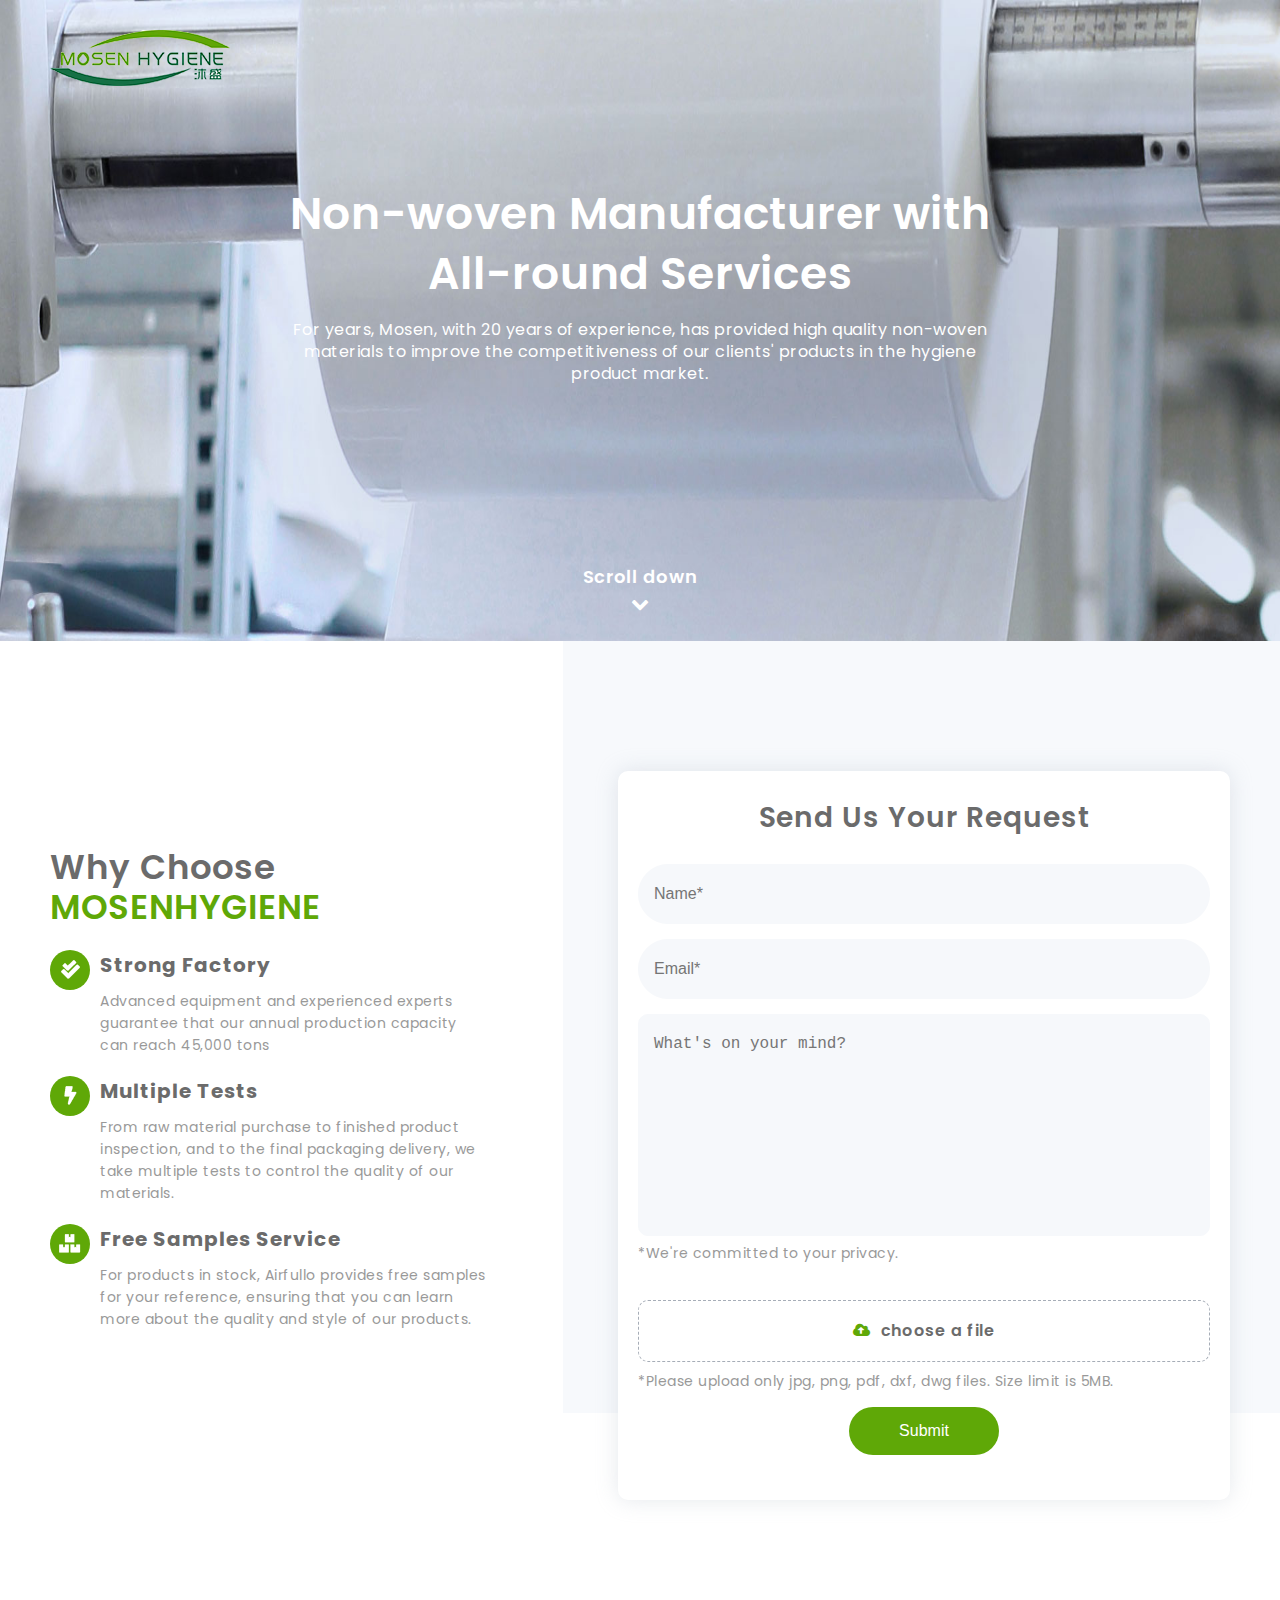
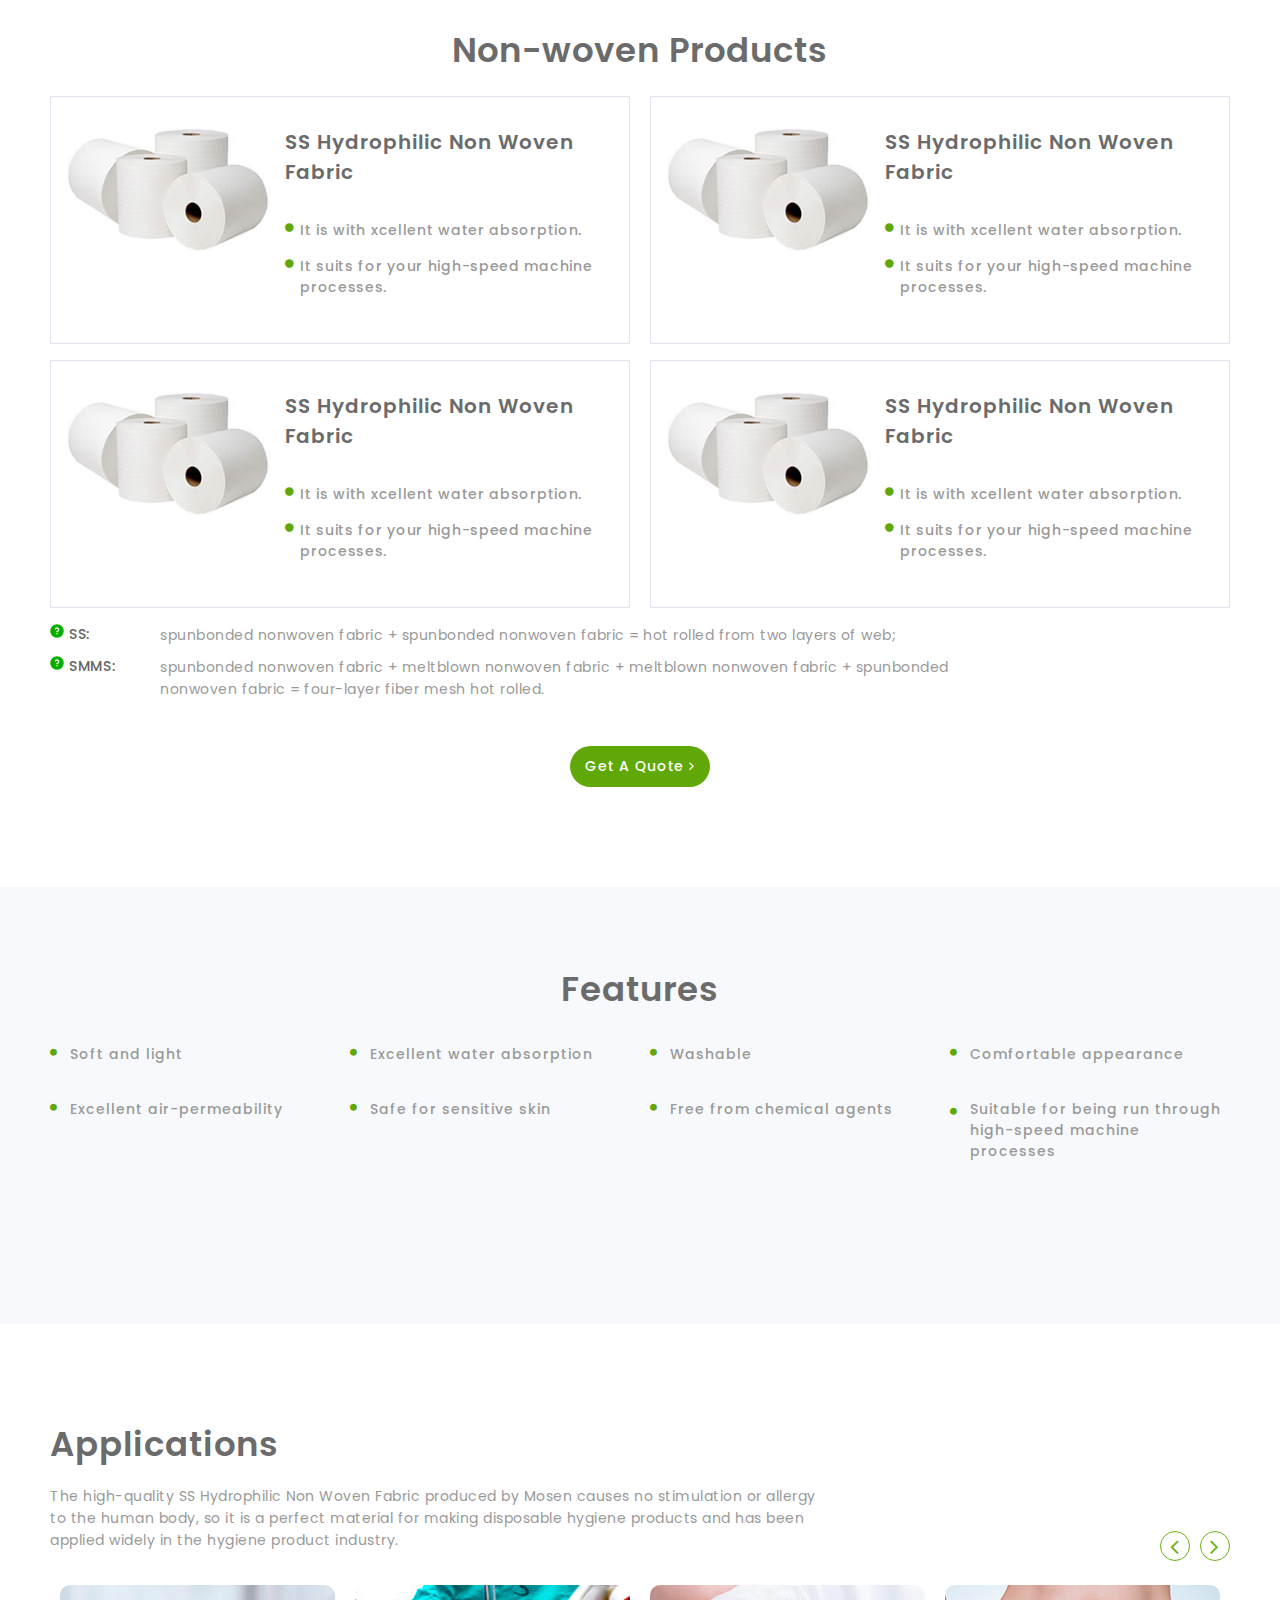
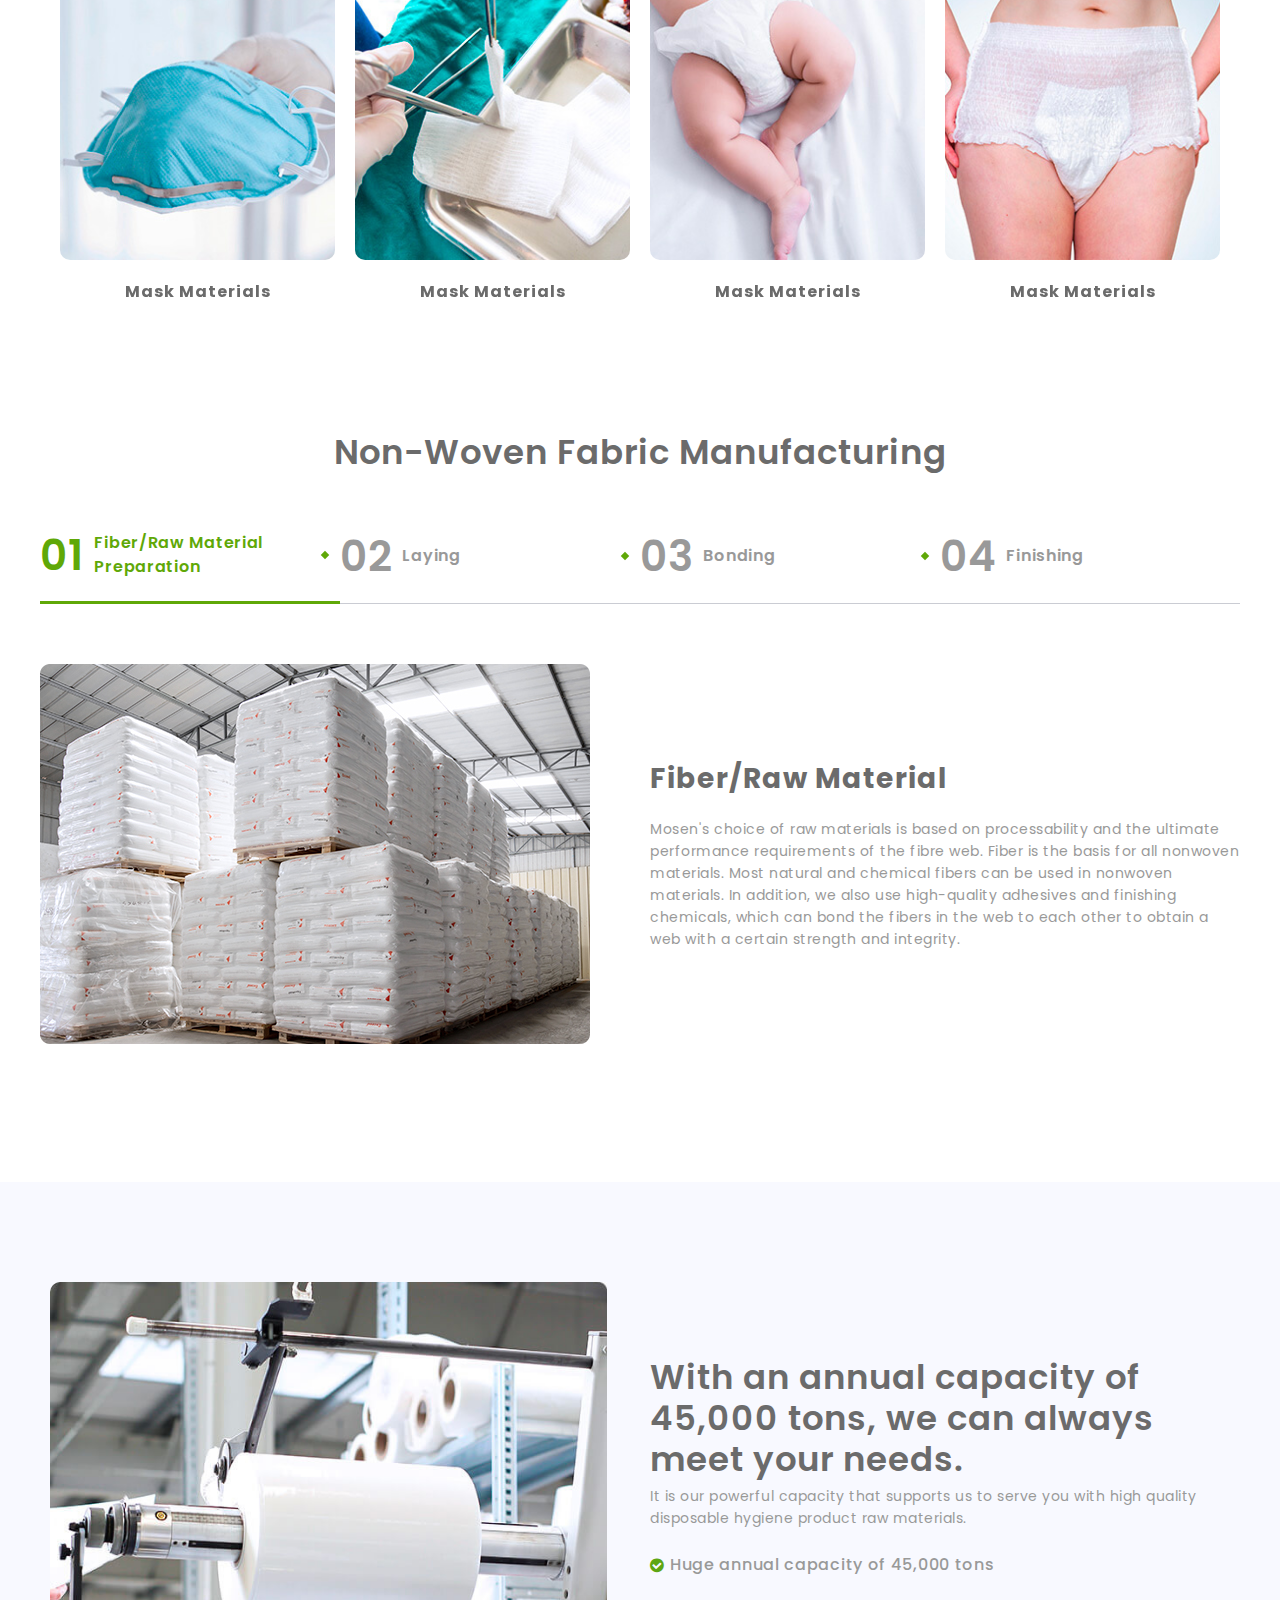
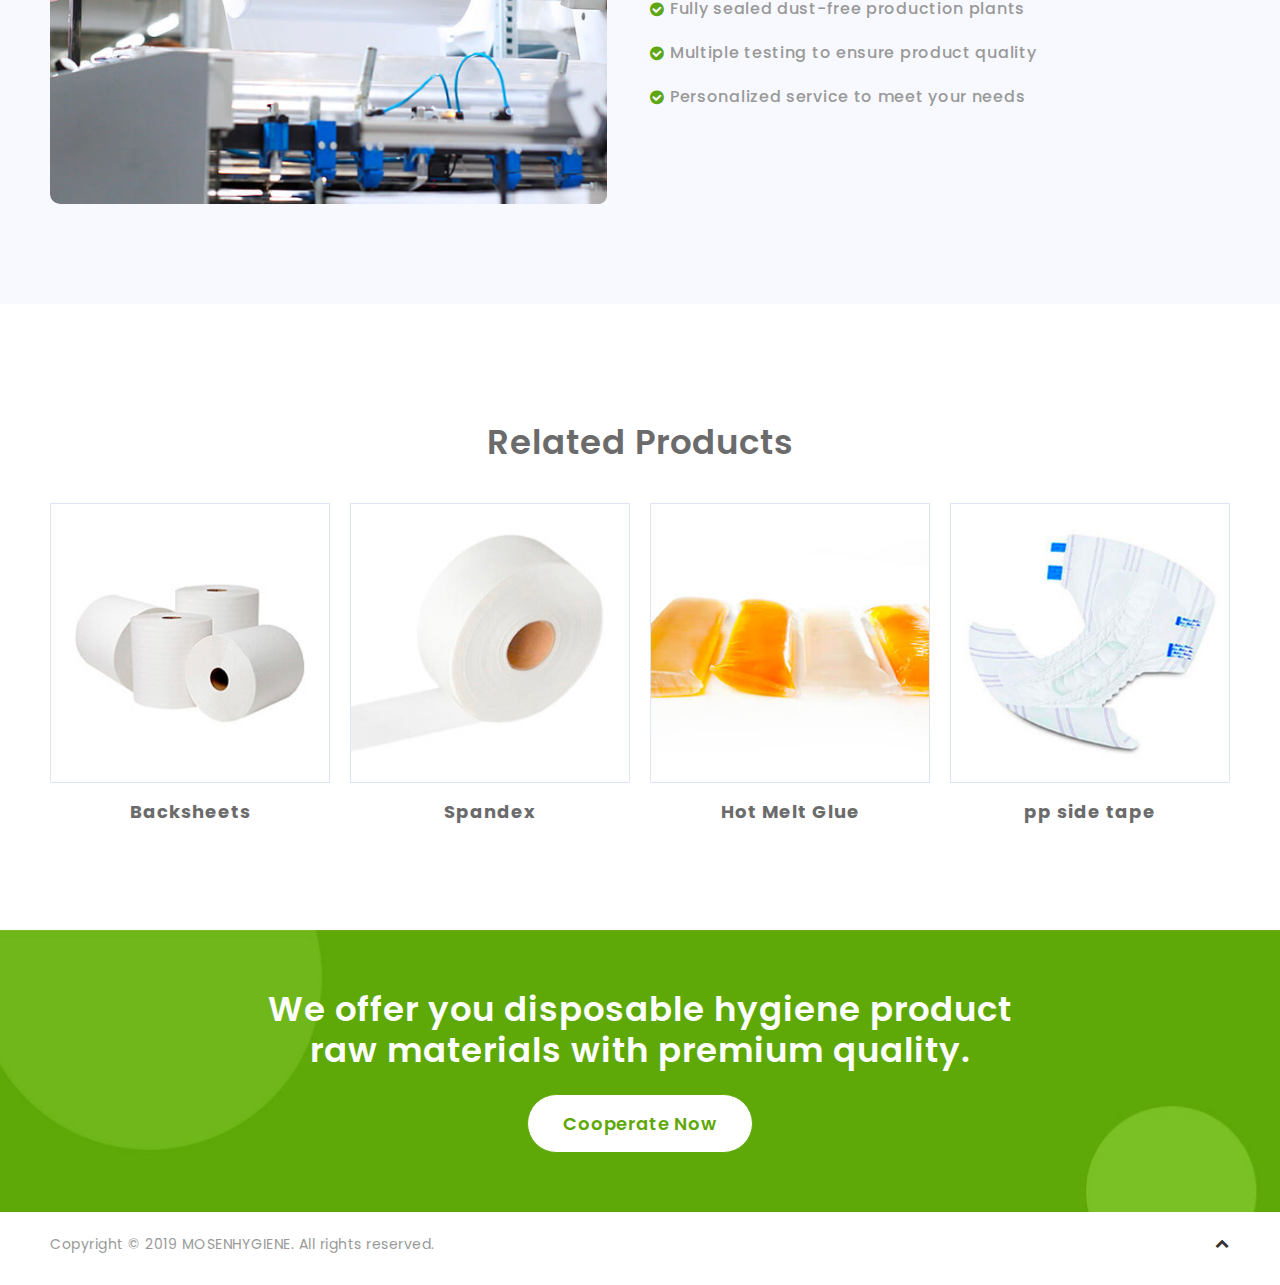
<file: ldp-5/index.html>
<!doctype html>
<html lang="en">
  <head>
    <!-- Required meta tags -->
    <meta charset="utf-8">
    <meta name="viewport" content="width=device-width, initial-scale=1, shrink-to-fit=no">
    <link href="images/favicon.png" type="img" rel="icon">
    <link rel="stylesheet" type="text/css" href="css/reset.css">
    <link rel="stylesheet" type="text/css" href="css/font-awesome.min.css">
    <link rel="stylesheet" type="text/css" href="css/slick.css">
    <link rel="stylesheet" type="text/css" href="css/tabs.css">
    <link rel="stylesheet" type="text/css" href="css/main.css">
    <link rel="stylesheet" type="text/css" href="css/responsive.css">

    <title>Mosen</title>
  </head>
  <body>
    <header class="top-banner" style="background-image: url(images/top-banner-bg.jpg);">
      <div class="container">
        <div class="row">
          <div class="col-12">
            <div class="logo-wrap">
              <a href="index.html">
                <img class="img-fluid" src="images/logo.png" alt="">
              </a>
            </div>
            <div class="banner-content">
              <h1>Non-woven Manufacturer with All-round Services</h1>
              <p>For years, Mosen, with 20 years of experience, has provided high quality non-woven materials to improve the competitiveness of our clients' products in the hygiene product market.</p>
            </div>
          </div>
          <div class="scroll-down-wrap">
            <a class="scroll-down" href="#formtop">Scroll down <br><span><i class="fa fa-chevron-down" aria-hidden="true"></i></span></a>
          </div>
        </div>
      </div>
    </header>
    <section  class="why-chose-sec" id="why-chose-sec">
      <div class="container">
        <div class="row">
          <div class="col-12 col-md-5">
            <div class="comon-title" id="comon-title">
              <h3>Why Choose</h3>
              <h4>MosenHygiene</h4>
            </div>
            <div class="chose-list">
              <div class="left-icon">
                <img class="img-fluid" src="images/check-icon.png" alt="">
              </div>
              <div class="right-cont">
                <h4>Strong Factory</h4>
                <p>Advanced equipment and experienced experts guarantee that our annual production capacity can reach 45,000 tons</p>
              </div>
            </div>
            <div class="chose-list">
              <div class="left-icon">
                <img class="img-fluid" src="images/multiple-test-icon.png" alt="">
              </div>
              <div class="right-cont">
                <h4>Multiple Tests</h4>
                <p>From raw material purchase to finished product inspection, and to the final packaging delivery, we take multiple tests to control the quality of our materials.</p>
              </div>
            </div>
            <div class="chose-list">
              <div class="left-icon">
                <img class="img-fluid" src="images/services-icon.png" alt="">
              </div>
              <div class="right-cont">
                <h4>Free Samples Service</h4>
                <p>For products in stock, Airfullo provides free samples for your reference, ensuring that you can learn more about the quality and style of our products.</p>
              </div>
            </div>
          </div>
          <div class="col-12 col-md-7">
            <div class="request-form-wrap" id="formtop">
              <div class="comon-title mb-3">
                <h3>Send Us Your Request</h3>
              </div>
              <form>
                <div class="input-row">
                  <label>
                    <span class="wpcf7-form-control-wrap your-name">
                      <input type="text" name="your-name" value="" size="40" class="wpcf7-form-control wpcf7-text wpcf7-validates-as-required form-control" aria-required="true" aria-invalid="false" placeholder="Name*">
                    </span> 
                  </label>
                </div>
                <div class="input-row">
                  <label>
                    <span class="wpcf7-form-control-wrap your-name">
                      <input type="email" name="your-name" value="" size="40" class="wpcf7-form-control wpcf7-text wpcf7-validates-as-required form-control" aria-required="true" aria-invalid="false" placeholder="Email*">
                    </span> 
                  </label>
                </div>
                <div class="input-row">
                  <label>
                    <span class="wpcf7-form-control-wrap your-name">
                      <textarea name="your-message" cols="40" rows="10" class="wpcf7-form-control wpcf7-textarea wpcf7-validates-as-required form-control" aria-required="true" aria-invalid="false" placeholder="What's on your mind?"></textarea>
                    </span> 
                  </label>
                  <p class="tips">*We're committed to your privacy.</p>
                </div>
                <div class="input-row">
                  <input class="choose-file-input" type="file" id="file">
                  <label class="choose-file-label" for="file"/> <i class="fa fa-cloud-upload" aria-hidden="true"></i> choose a file</label>
                  <p class="tips">*Please upload only jpg, png, pdf, dxf, dwg files. Size limit is 5MB.</p>
                </div>
                <div class="input-row submit-btn">
                  <input class="btn-success" type="submit" name="" value="Submit">
                </div>

              </form>
              
            </div>
          </div>
        </div>
      </div>
    </section>
    <section class="product-wraper">
      <div class="container">
        <div class="row">
          <div class="col-12 mb-3">
            <div class="comon-title">
              <h3>Non-woven Products</h3>
            </div>
          </div>
          <div class="col-12 col-md-6 mb-3">
            <div class="prd-list">
              <div class="prd-img">
                <img class="img-fluid" src="images/product-img1.jpg" alt="">
              </div>
              <div class="prd-cont">
                <h4>SS Hydrophilic Non Woven Fabric</h4>
                <ul>
                  <li>It is with xcellent water absorption.</li>
                  <li>It suits for your high-speed machine processes.</li>
                </ul>
              </div>
            </div>
          </div>
          <div class="col-12 col-md-6 mb-3">
            <div class="prd-list">
              <div class="prd-img">
                <img class="img-fluid" src="images/product-img1.jpg" alt="">
              </div>
              <div class="prd-cont">
                <h4>SS Hydrophilic Non Woven Fabric</h4>
                <ul>
                  <li>It is with xcellent water absorption.</li>
                  <li>It suits for your high-speed machine processes.</li>
                </ul>
              </div>
            </div>
          </div>
          <div class="col-12 col-md-6 mb-3">
            <div class="prd-list">
              <div class="prd-img">
                <img class="img-fluid" src="images/product-img1.jpg" alt="">
              </div>
              <div class="prd-cont">
                <h4>SS Hydrophilic Non Woven Fabric</h4>
                <ul>
                  <li>It is with xcellent water absorption.</li>
                  <li>It suits for your high-speed machine processes.</li>
                </ul>
              </div>
            </div>
          </div>
          <div class="col-12 col-md-6 mb-3">
            <div class="prd-list">
              <div class="prd-img">
                <img class="img-fluid" src="images/product-img1.jpg" alt="">
              </div>
              <div class="prd-cont">
                <h4>SS Hydrophilic Non Woven Fabric</h4>
                <ul>
                  <li>It is with xcellent water absorption.</li>
                  <li>It suits for your high-speed machine processes.</li>
                </ul>
              </div>
            </div>
          </div>
          <div class="col-12 mb-3">
            <div class="prd-nots">
              <ul>
                <li>
                  <label>
                    <span>
                      <img class="img-fluid" src="images/question-fill.jpg" alt="">
                    </span>
                    SS:
                  </label>
                  <p>spunbonded nonwoven fabric + spunbonded nonwoven fabric = hot rolled from two layers of web;</p>
                </li>
                <li>
                  <label>
                    <span>
                      <img class="img-fluid" src="images/question-fill.jpg" alt="">
                    </span>
                    SMMS: 
                  </label>
                  <p>spunbonded nonwoven fabric + meltblown nonwoven fabric + meltblown nonwoven fabric + spunbonded nonwoven fabric = four-layer fiber mesh hot rolled.</p>
                </li>
              </ul>
            </div>
          </div>
          <div class="col-12">
            <div class="quote-btn-wrap">
              <a href="#formtop" class="btn-success">Get A Quote <i class="fa fa-angle-right" aria-hidden="true"></i></a>
            </div>
          </div>
        </div>
      </div>
    </section>
    <section class="features">
      <div class="container">
        <div class="row">
          <div class="col-12 mb-4">
            <div class="comon-title">
              <h3>Features</h3>
            </div>
          </div>
          <div class="col-12 col-md-4 col-lg-3 mb-4">
            <div class="features-list">
              <h4>Soft and light</h4>
            </div>
          </div>
          <div class="col-12 col-md-4 col-lg-3 mb-4">
            <div class="features-list">
              <h4>Excellent water absorption</h4>
            </div>
          </div>
          <div class="col-12 col-md-4 col-lg-3 mb-4">
            <div class="features-list">
              <h4>Washable</h4>
            </div>
          </div>
          <div class="col-12 col-md-4 col-lg-3 mb-4">
            <div class="features-list">
              <h4>Comfortable appearance</h4>
            </div>
          </div>
          <div class="col-12 col-md-4 col-lg-3 mb-4">
            <div class="features-list">
              <h4>Excellent air-permeability</h4>
            </div>
          </div>
          <div class="col-12 col-md-4 col-lg-3 mb-4">
            <div class="features-list">
              <h4>Safe for sensitive skin</h4>
            </div>
          </div>
          <div class="col-12 col-md-4 col-lg-3 mb-4">
            <div class="features-list">
              <h4>Free from chemical agents</h4>
            </div>
          </div>
          <div class="col-12 col-md-4 col-lg-3 mb-4">
            <div class="features-list">
              <h4>Suitable for being run through high-speed machine processes</h4>
            </div>
          </div>
        </div>
      </div>
    </section>
    <section class="applications-wraper">
      <div class="container">
        <div class="row">
          <div class="col-12 col-md-8 mb-4">
            <div class="comon-title">
              <h3>Applications</h3>
              <p>The high-quality SS Hydrophilic Non Woven Fabric produced by Mosen causes no stimulation or allergy to the human body, so it is a perfect material for making disposable hygiene products and has been applied widely in the hygiene product industry.</p>
            </div>
          </div>
          <div class="col-12 col-md-4 mb-4">
            <div class="applications-sld-arrow">
              <span class="prevArrow">
                <i class="fa fa-angle-left"></i>
              </span>
              <span class="nextArrow">
                <i class="fa fa-angle-right"></i>
              </span>
            </div>
          </div>
          <div class="col-12">
            <div class="applications-sld">
              <div class="applications-slider">
                <div class="slider-item">
                  <div class="applications-list">
                    <div class="imgbox">
                      <img class="img-fluid" src="images/LDP-s05-img-1.jpg" alt="">
                    </div>
                    <h4>Mask Materials</h4>
                  </div>
                </div>
                <div class="slider-item">
                  <div class="applications-list">
                    <div class="imgbox">
                      <img class="img-fluid" src="images/LDP-s05-img-2.jpg" alt="">
                    </div>
                    <h4>Mask Materials</h4>
                  </div>
                </div>
                <div class="slider-item">
                  <div class="applications-list">
                    <div class="imgbox">
                      <img class="img-fluid" src="images/LDP-s05-img-3.jpg" alt="">
                    </div>
                    <h4>Mask Materials</h4>
                  </div>
                </div>
                <div class="slider-item">
                  <div class="applications-list">
                    <div class="imgbox">
                      <img class="img-fluid" src="images/LDP-s05-img-4.jpg" alt="">
                    </div>
                    <h4>Mask Materials</h4>
                  </div>
                </div>
                <div class="slider-item">
                  <div class="applications-list">
                    <div class="imgbox">
                      <img class="img-fluid" src="images/LDP-s05-img-1.jpg" alt="">
                    </div>
                    <h4>Mask Materials</h4>
                  </div>
                </div>
                
              </div>
            </div>
          </div>
        </div>
      </div>
    </section>
    <section class="non-woven-wraper">
      <div class="container">
        <div class="row">
          <div class="col-12 mb-4">
            <div class="comon-title">
                <h3>Non-Woven Fabric Manufacturing</h3>
            </div>
          </div>
          <div class="fabric-tab-wrap">
            <div id="FabricTab">
              <ul class="resp-tabs-list">
                <li><span>01</span> <label>Fiber/Raw Material Preparation</label></li>
                <li><span>02</span> <label>Laying</label></li>
                <li><span>03</span> <label>Bonding</label></li>
                <li><span>04</span> <label>Finishing</label></li>
              </ul>
              <div class="resp-tabs-container">
                <div class="fabrictab-cont">
                  <div class="row align-items-center">
                    <div class="col-12 col-md-6">
                      <div class="left-img">
                        <img class="img-fluid" src="images/LDP-s06-img-1.jpg" alt="">
                      </div>
                    </div>
                    <div class="col-12 col-md-6">
                      <div class="right-cont">
                        <h4>Fiber/Raw Material </h4>
                        <p>Mosen's choice of raw materials is based on processability and the ultimate performance requirements of the fibre web. Fiber is the basis for all nonwoven materials. Most natural and chemical fibers can be used in nonwoven materials. In addition, we also use high-quality adhesives and finishing chemicals, which can bond the fibers in the web to each other to obtain a web with a certain strength and integrity.</p>
                      </div>
                    </div>
                  </div>
                </div>
                <div class="fabrictab-cont">
                  <div class="row align-items-center">
                    <div class="col-12 col-md-6">
                      <div class="left-img">
                        <img class="img-fluid" src="images/LDP-s06-img-2.jpg" alt="">
                      </div>
                    </div>
                    <div class="col-12 col-md-6">
                      <div class="right-cont">
                        <h4>Fiber/Raw Material </h4>
                        <p>Mosen's choice of raw materials is based on processability and the ultimate performance requirements of the fibre web. Fiber is the basis for all nonwoven materials. Most natural and chemical fibers can be used in nonwoven materials. In addition, we also use high-quality adhesives and finishing chemicals, which can bond the fibers in the web to each other to obtain a web with a certain strength and integrity.</p>
                      </div>
                    </div>
                  </div>
                </div>
                <div class="fabrictab-cont">
                  <div class="row align-items-center">
                    <div class="col-12 col-md-6">
                      <div class="left-img">
                        <img class="img-fluid" src="images/LDP-s06-img-3.jpg" alt="">
                      </div>
                    </div>
                    <div class="col-12 col-md-6">
                      <div class="right-cont">
                        <h4>Fiber/Raw Material </h4>
                        <p>Mosen's choice of raw materials is based on processability and the ultimate performance requirements of the fibre web. Fiber is the basis for all nonwoven materials. Most natural and chemical fibers can be used in nonwoven materials. In addition, we also use high-quality adhesives and finishing chemicals, which can bond the fibers in the web to each other to obtain a web with a certain strength and integrity.</p>
                      </div>
                    </div>
                  </div>
                </div>
                <div class="fabrictab-cont">
                  <div class="row align-items-center">
                    <div class="col-12 col-md-6">
                      <div class="left-img">
                        <img class="img-fluid" src="images/LDP-s06-img-4.jpg" alt="">
                      </div>
                    </div>
                    <div class="col-12 col-md-6">
                      <div class="right-cont">
                        <h4>Fiber/Raw Material </h4>
                        <p>Mosen's choice of raw materials is based on processability and the ultimate performance requirements of the fibre web. Fiber is the basis for all nonwoven materials. Most natural and chemical fibers can be used in nonwoven materials. In addition, we also use high-quality adhesives and finishing chemicals, which can bond the fibers in the web to each other to obtain a web with a certain strength and integrity.</p>
                      </div>
                    </div>
                  </div>
                </div>
                
              </div>
            </div>
          </div>
        </div>
      </div>
    </section>
    <section class="capacity-wraper">
      <div class="container">
        <div class="row align-items-center">
          <div class="col-12 col-md-6">
            <div class="capacity-left-img">
              <img class="img-fluid" src="images/LDP-s07-img.jpg" alt="">
            </div>
          </div>
          <div class="col-12 col-md-6">
            <div class="comon-title mb-4">
                <h3>With an annual capacity of 45,000 tons, we can always meet your needs.</h3>
                <p>It is our powerful capacity that supports us to serve you with high quality disposable hygiene product raw materials.</p>
            </div>
            
            <ul class="capacity-list">
              <li>Huge annual capacity of 45,000 tons</li>
              <li>Fully sealed dust-free production plants</li>
              <li>Multiple testing to ensure product quality</li>
              <li>Personalized service to meet your needs</li>
            </ul>

          </div>
        </div>
      </div>
    </section>
    <section class="related-products">
      <div class="container">
        <div class="row">
          <div class="col-12 mb-4">
            <div class="comon-title">
                <h3>Related Products</h3>
            </div>
          </div>
          <div class="col-12 col-md-3 mb-3">
            <div class="related-prd-list">
              <div class="prd-img">
                <img class="img-fluid" src="images/LDP-s08-img-1.jpg" alt="">
              </div>
              <h4>Backsheets</h4>
            </div>
          </div>
          <div class="col-12 col-md-3 mb-3">
            <div class="related-prd-list">
              <div class="prd-img">
                <img class="img-fluid" src="images/LDP-s08-img-2.jpg" alt="">
              </div>
              <h4>Spandex</h4>
            </div>
          </div>
          <div class="col-12 col-md-3 mb-3">
            <div class="related-prd-list">
              <div class="prd-img">
                <img class="img-fluid" src="images/LDP-s08-img-3.jpg" alt="">
              </div>
              <h4>Hot Melt Glue</h4>
            </div>
          </div>
          <div class="col-12 col-md-3 mb-3">
            <div class="related-prd-list">
              <div class="prd-img">
                <img class="img-fluid" src="images/LDP-s08-img-4.jpg" alt="">
              </div>
              <h4>pp side tape</h4>
            </div>
          </div>
        </div>
      </div>
    </section>
    <section class="cooperate-wraper" style="background-image: url(images/cooperate-bg.jpg);">
      <div class="container">
        <div class="row">
          <div class="col-12 col-md-8 offset-md-2">
            <div class="comon-title mb-4">
                <h3>We offer you disposable hygiene product raw materials with premium quality.</h3>
            </div>
            <a class="cooperate-btn" href="#formtop">Cooperate Now</a>
          </div>
        </div>
      </div>
    </section>
    <section class="copyright">
      <div class="container">
        <div class="row">
          <div class="col-10">
            <p> Copyright © 2019 MOSENHYGIENE. All rights reserved.</p>
          </div>

          <div class="col-2">
            <div class="scroll-top">
              <a href="#formtop"><i class="fa fa-chevron-up" aria-hidden="true"></i></a>
            </div>
          </div>
        </div>
      </div>
    </section>
    
    
    <!-- Optional JavaScript -->
    <script src="https://code.jquery.com/jquery-2.2.0.min.js" type="text/javascript"></script>
    <script type="text/javascript" src="js/slick.js"></script>
    <script type="text/javascript" src="js/tab.js"></script>
    <script type="text/javascript" src="js/external.js"></script>
  </body>
</html>
</file>
<file: ldp-5/css/tabs.css>
ul.resp-tabs-list,
p {
  margin: 0px;
  padding: 0px;
}

.resp-tabs-list li {
  font-weight: 600;
  font-size: 13px;
  display: inline-block;
  padding: 13px 15px;
  margin: 0;
  list-style: none;
  cursor: pointer;
  float: left;
}

.resp-tabs-container {
  padding: 0px;
  background-color: #fff;
  clear: left;
}

h2.resp-accordion {
  cursor: pointer;
  padding: 5px;
  display: none;
}

.resp-tab-content {
  display: none;
  padding: 15px;
}

.resp-tab-active {
  border: 1px solid #c1c1c1;
  border-bottom: none;
  margin-bottom: -1px !important;
  padding: 12px 14px 14px 14px !important;
}

.resp-tab-active {
  border-bottom: none;
  background-color: #fff;
}

.resp-content-active,
.resp-accordion-active { display: block; }

.resp-tab-content { border: 1px solid #c1c1c1; }

h2.resp-accordion {
  font-size: 13px;
  border: 1px solid #c1c1c1;
  border-top: 0px solid #c1c1c1;
  margin: 0px;
  padding: 10px 15px;
}

h2.resp-tab-active {
  border-bottom: 0px solid #c1c1c1 !important;
  margin-bottom: 0px !important;
  padding: 10px 15px !important;
}

h2.resp-tab-title:last-child {
  border-bottom: 12px solid #c1c1c1 !important;
  background: blue;
}

/*-----------Vertical tabs-----------*/

.resp-vtabs ul.resp-tabs-list {
  float: left;
  width: 30%;
}

.resp-vtabs .resp-tabs-list li {
  display: block;
  padding: 15px 15px !important;
  margin: 0;
  cursor: pointer;
  float: none;
}

.resp-vtabs .resp-tabs-container {
  padding: 0px;
  background-color: #fff;
  border: 1px solid #c1c1c1;
  float: left;
  width: 68%;
  min-height: 250px;
  border-radius: 4px;
  clear: none;
}

.resp-vtabs .resp-tab-content { border: none; }

.resp-vtabs li.resp-tab-active {
  border: 1px solid #c1c1c1;
  border-right: none;
  background-color: #fff;
  position: relative;
  z-index: 1;
  margin-right: -1px !important;
  padding: 14px 15px 15px 14px !important;
}

.resp-arrow {
  width: 0;
  height: 0;
  float: right;
  margin-top: 3px;
  border-left: 6px solid transparent;
  border-right: 6px solid transparent;
  border-top: 12px solid #c1c1c1;
}

h2.resp-tab-active span.resp-arrow {
  border: none;
  border-left: 6px solid transparent;
  border-right: 6px solid transparent;
  border-bottom: 12px solid #9B9797;
}

/*-----------Accordion styles-----------*/

h2.resp-tab-active { background: #DBDBDB !important; }

.resp-easy-accordion h2.resp-accordion { display: block; }

.resp-easy-accordion .resp-tab-content { border: 1px solid #c1c1c1; }

.resp-easy-accordion .resp-tab-content:last-child { border-bottom: 1px solid #c1c1c1 !important; }

.resp-jfit {
  width: 100%;
  margin: 0px;
}

.resp-tab-content-active { display: block; }

h2.resp-accordion:first-child { border-top: 1px solid #c1c1c1 !important; }
/*Here your can change the breakpoint to set the accordion, when screen resolution changed*/
@media only screen and (max-width: 768px) {

ul.resp-tabs-list { display: none; }

h2.resp-accordion { display: block; }

.resp-vtabs .resp-tab-content { border: 1px solid #C1C1C1; }

.resp-vtabs .resp-tabs-container {
  border: none;
  float: none;
  width: 100%;
  min-height: initial;
  clear: none;
}

.resp-accordion-closed { display: none !important; }

.resp-vtabs .resp-tab-content:last-child { border-bottom: 1px solid #c1c1c1 !important; }
}
</file>
<file: ldp-5/css/main.css>
@import url('https://fonts.googleapis.com/css?family=Poppins:300,300i,400,400i,500,500i,600,600i,700,700i,800,800i&display=swap');
/*font-family: 'Poppins', sans-serif;*/
body{
	font-family: 'Poppins', sans-serif;
}
.align-items-center{
	align-items: center;
}
.comon-title{
	position: relative;
	width: 100%;
	margin-bottom: 10px;
}
.comon-title h3{
	position: relative;
	color: #6b6b6b;
	font-size: 34px;
	font-weight: 600;
	margin-bottom: 5px;
}
.comon-title h4{
	position: relative;
	color: #5fa807;
	font-size: 34px;
	font-weight: 600;
	margin-bottom: 5px;
	line-height: 29px;
	    text-transform: uppercase;
}
.btn-success{
	position: relative;
	display: inline-block;
	padding:10px 15px;
	background-color: #5fa807;
	font-size: 14px;
	color: #fff;
	border-radius: 40px;
	transition: 0.5s;
}
.btn-success:hover{
	background-color: #0c5b39;
	transition: 0.5s;
}

.top-banner{
	position: relative;
	width: 100%;
	padding: 30px 0px 70px 0px;
	/*background-image: url(../images/top-banner-bg.jpg);*/
    background-repeat: no-repeat;
    background-size: 100% 110%;
    height: 641px;
}
.banner-content{
	position: relative;
    width: 100%;
    max-width: 60%;
    text-align: center;
    margin: 0 auto;
    margin-top: 98px;
    margin-bottom: 150px;
}
.banner-content h1{
	position: relative;
	font-size: 44px;
	color: #fff;
	font-weight: 600;
	margin-bottom: 15px;
}
.banner-content p{
	position: relative;
	font-size: 16px;
	color: #fff;
	font-weight: 400;
	margin-bottom: 30px;
}
.scroll-down-wrap{
    position: relative;
    width: 100%;
    text-align: center;
    margin-top: 28px;
}
.scroll-down-wrap .scroll-down{
	position: relative;
	color: #fff;
	font-size: 18px;
	font-weight: 600;
}
/*why-chose-sec css*/
.why-chose-sec{
	position: relative;
	width: 100%;
	padding: 80px 0px 50px 0px;
	background-color: #fff;
}

#comon-title {
	margin-top: 126px;
}

.why-chose-sec:before{
	content: "";
	position: absolute;
	right: 0;
	top: 0;
	width: 56%;
	height: 85%;
	background-color: #f7f9fc;
}
.chose-list{
	position: relative;
	display: flex;
	flex-wrap: wrap;
	margin-bottom: 15px;
}
.chose-list .left-icon{
	position: relative;
	width: 40px;
	height: 40px;
	margin-right: 10px;
	display: flex;
	flex-wrap: wrap;
	align-items: center;
    justify-content: center;
	border-radius: 50%;
	background-color: #5fa807;
}
.chose-list .right-cont{
	position: relative;
	width: calc(100% - 50px)
}
.chose-list .right-cont h4{
	position: relative;
	color: #6b6b6b;
	font-size: 20px;
	margin-bottom: 10px;
	padding-bottom: 0px;
}
.chose-list .right-cont p{
	position: relative;
	color: #999999;
	font-size: 14px;
	margin-bottom: 5px;
	padding-right: 10%;
}

/*form*/
.request-form-wrap{
    position: relative;
    width: 90%;
    float: right;
    background: #fff;
    padding: 30px 20px;
    box-shadow: 0px 0px 22px 0px rgba(170, 180, 195, 0.31);
    border-radius: 10px;
    margin-top: 50px;
}
.request-form-wrap .comon-title{
	text-align: center;
}
.request-form-wrap .input-row{
	margin-bottom: 15px;
}
.request-form-wrap .input-row,
.request-form-wrap .input-row label{
	position: relative;
	width: 100%;
}
.request-form-wrap .input-row .form-control{
	position: relative;
    width: 100%;
    border: 1px solid #f6f8fb;
    padding: 20px 15px;
    border-radius: 30px;
    color: #999999;
    font-size: 16px;
    background-color: #f6f8fb;
    transition: 0.5s;
}
.request-form-wrap .input-row .form-control:focus{
	background-color: transparent;
    transition: 0.5s;
    outline: none;
}
.request-form-wrap .input-row textarea.form-control{
	border-radius: 10px;
}
.request-form-wrap .input-row .tips{
	position: relative;
	color: #999999;
	font-size: 14px;
}

.request-form-wrap .input-row [type="file"].choose-file-input{
  height: 0;
  overflow: hidden;
  width: 0;
}

.request-form-wrap .input-row [type="file"].choose-file-input + label.choose-file-label{
	border: 1px dashed #a6adb7;
    border-radius: 10px;
    color: #6b6b6b;
    cursor: pointer;
    display: inline-block;
    font-size: 16px;
    font-weight: 600;
    margin-bottom: 8px;
    outline: none;
    padding: 18px 20px;
    text-align: center;
    position: relative;
    -webkit-transition: all 0.3s;
    transition: all 0.3s;
    vertical-align: middle;
}
.request-form-wrap .input-row [type="file"].choose-file-input + label.choose-file-label .fa{
	color: #5fa807;
	margin-right: 5px;
}
.request-form-wrap .input-row.submit-btn{
	text-align: center;
}
.request-form-wrap .input-row .btn-success{
    border: 0px;
    padding: 15px 50px;
    color: #ffffff;
    font-size: 16px;
    cursor: pointer;
}
/*### product css start ####*/

.product-wraper{
	position: relative;
	width: 100%;
	padding: 80px 0px 50px 0;
	background-color: #fff;
}
.product-wraper .comon-title{
	position: relative;
	width: 100%;
	text-align: center;
}
.prd-list{
	position: relative;
    width: 100%;
    display: flex;
    flex-wrap: wrap;
    padding: 30px 15px;
    border: 1px solid #e1e3ee;
    background: transparent;
    -webkit-transition: 0.5s;
	-moz-transition: 0.5s;
	-ms-transition: 0.5s;
	-o-transition: 0.5s;
	transition: 0.5s;
}
.prd-list:hover{
	-webkit-transition: 0.5s;
	-moz-transition: 0.5s;
	-ms-transition: 0.5s;
	-o-transition: 0.5s;
	transition: 0.5s;
	background-color: #fff;
	box-shadow: 0px 33px 57px 5px rgba(0, 0, 0, 0.08);
}
.prd-list .prd-img{
	position: relative;
	width: 40%;
	padding-right: 15px;
}
.prd-list .prd-cont{
	position: relative;
	width: 60%;
}
.prd-list .prd-cont h4{
	position: relative;
	color: #6b6b6b;
	font-size: 20px;
	font-weight: 600;
	margin-bottom: 15px;
}
.prd-list .prd-cont ul{
	position: relative;
	display: block;
}
.prd-list .prd-cont ul li{
	position: relative;
	display: block;
	width: 100%;
	margin-bottom: 15px;
	padding-left: 15px;
	color: #999999;
	font-size: 14px;
}
.prd-list .prd-cont ul li:before{
	content: "\f111";
    position: absolute;
    left: 0px;
    font-family: fontawesome;
    font-size: 10px;
    color: #5fa807;
}

.prd-nots{
	position: relative;
	width: 100%;
}
.prd-nots ul{
	position: relative;
	display: block;
	width: 80%;
}

.prd-nots ul li{
	position: relative;
	width: 100%;
	display: flex;
	flex-wrap: wrap;
	margin-bottom: 10px;
}
.prd-nots ul li label{
	position: relative;
    width: 110px;
    display: flex;
    color: #666666;
    font-size: 14px;
}
.prd-nots ul li label span{
	margin-right: 5px;
}
.prd-nots ul li p{
	position: relative;
	width: calc(100% - 110px);
	font-size:14px;
	color: #999999;
}
.quote-btn-wrap{
	position: relative;
	width: 100%;
	text-align: center;
	margin: 20px 0 50px 0;
}

/*features css */
.features{
	position: relative;
	width: 100%;
	padding: 82px 0 128px 0;
	background-color: #f7f9fc;
}
.features .comon-title{
	text-align: center;
}

.features-list{
	position: relative;
	width: 100%;
}
.features-list h4{
    position: relative;
    display: block;
    width: 100%;
    margin-bottom: 10px;
    padding-left: 20px;
    padding-bottom: 0;
    color: #999999;
    font-size: 14px;
    font-weight: 500;
}
.features-list h4:before {
    content: "\f111";
    position: absolute;
    left: 0px;
    top: 10%;
    /* transform: translateY(-50%); */
    font-family: fontawesome;
    font-size: 8px;
    color: #5fa807;
}

/*applications-wraper css*/
.applications-wraper{
	position: relative;
	width: 100%;
	padding:100px 0px 70px 0;
	background-color: #fff;
}
.applications-wraper .comon-title h3{
	margin-bottom: 20px;
}
.applications-wraper .comon-title  p{
	position: relative;
	color: #999999;
	font-size: 14px;
	margin-bottom: 10px;
}

.applications-list{
	position: relative;
	width: 100%;
}
.slick-slide{
	margin: 0 10px;
}
.applications-list .imgbox{
	position: relative;
	width: 100%;
	border-radius: 10px;
	overflow: hidden;
	margin-bottom: 20px;
}
.applications-list .imgbox img{
	width: 100%;
}
.applications-list h4{
	position: relative;
	width: 100%;
	color: #6b6b6b;
	font-size: 16px;
	text-align: center;
}

.applications-sld-arrow{
	position: relative;
	display: flex;
    height: 100%;
    align-items: flex-end;
    justify-content: flex-end;
}

.applications-sld-arrow .prevArrow{
	position: relative;
    width: 30px;
    height: 30px;
    text-align: center;
    display: flex;
    align-items: center;
    justify-content: center;
    border: 1px solid #6caf1b;
    color: #6caf1b;
    margin-right: 10px;
    cursor: pointer;
    font-size: 24px;
    border-radius: 50%;
}
.applications-sld-arrow .nextArrow{
	position: relative;
    width: 30px;
    height: 30px;
    text-align: center;
    display: flex;
    align-items: center;
    justify-content: center;
    border: 1px solid #6caf1b;
    color: #6caf1b;
    margin-right: 0px;
    cursor: pointer;
    font-size: 24px;
    border-radius: 50%;
}

/*non-woven-wraper css start*/
.non-woven-wraper{
	position: relative;
	width: 100%;
	padding:40px 0px 138px 0px;
}

.non-woven-wraper h3 {
	margin-bottom: 15px;
}

.left-img {
}

.non-woven-wraper .comon-title{
	position: relative;
	text-align: center;
}

.fabric-tab-wrap{
	position: relative;
	width: 100%;
}
.fabric-tab-wrap .resp-tabs-list{
	position: relative;
	width: 100%;
}
.fabric-tab-wrap .resp-tabs-list .resp-tab-item{
	position: relative;
    width: 25%;
    display: inline-flex;
    align-items: center;
    cursor: pointer;
    padding-left: 0 !important;
}
.fabric-tab-wrap .resp-tabs-list .resp-tab-item:after{
    content: "";
    position: absolute;
    right: 12px;
    width: 6px;
    height: 6px;
    background-color: #5fa807;
    transform: rotate(45deg);
}
.fabric-tab-wrap .resp-tabs-list .resp-tab-item:last-child:after{
	display: none;
}
.fabric-tab-wrap .resp-tabs-list .resp-tab-item span{
	position: relative;
	color: #999999;
	font-size: 42px;
	margin-right: 10px;
    font-weight: 600;
}
.fabric-tab-wrap .resp-tabs-list .resp-tab-item label{
	position: relative;
	color: #999999;
	font-size: 16px;
	cursor: pointer;
}
.fabric-tab-wrap .resp-tabs-list .resp-tab-item.resp-tab-active{
	border: 0;
    border-bottom: 3px solid #5fa807;
}
.fabric-tab-wrap .resp-tabs-list .resp-tab-item.resp-tab-active span{
	color: #5fa807;
}
.fabric-tab-wrap .resp-tabs-list .resp-tab-item.resp-tab-active label{
	color: #5fa807;
}

.fabric-tab-wrap .fabrictab-cont{
	border: 0;
    border-top: 1px solid #caccd3;
    padding: 0px;
    padding-top: 60px;
}
.fabric-tab-wrap .fabrictab-cont .right-cont{
	position: relative;
	width: 100%;
}
.fabric-tab-wrap .fabrictab-cont .right-cont h4{
	position: relative;
	font-size: 28px;
	color: #6b6b6b;
}
.fabric-tab-wrap .fabrictab-cont .right-cont p{
	position: relative;
	width: 100%;
	color: #999999;
	font-size: 14px;
}

/* capacity */
.capacity-wraper{
	position: relative;
	width: 100%;
	padding: 100px 0;
	background-color: #f8f9ff;
}
/* .comon-title h3{
	 margin-bottom: 59px; 
} */
.comon-title p{
	position: relative;
    color: #999999;
    font-size: 14px;
    margin-bottom: 10px;
}

.capacity-left-img{
	position: relative;
	width: 100%;
	border-radius: 10px;
	overflow: hidden;
	    padding-right: 23px;
}
.capacity-list{
	position: relative;
	width: 100%;
	display: block;

}
.capacity-list li{
	position: relative;
	width: 100%;
	display: block;
	padding-left: 20px;
	color: #999999;
	font-size: 16px;
	margin-bottom: 20px;
}
.capacity-list li:before{
	content: "\f058";
    font-family: fontawesome;
    position: absolute;
    left: 0;
    color: #5ea613;
    font-size: 16px;
}


/*related products css ####*/
.related-products{
	position: relative;
	width: 100%;
	padding: 118px 0px 70px 0px;
}
.related-products .comon-title{
	position: relative;
	text-align: center;
}
.related-prd-list{
	position: relative;
	width: 100%;
	margin-top: 6px;
}
.related-prd-list .prd-img{
	position: relative;
	width: 100%;
	margin-bottom: 15px;
	border: 1px solid #dee3f6;
}
.related-prd-list .prd-img img{
	margin:0 auto;
	width: 100%;
}
.related-prd-list h4{
	position: relative;
	width: 100%;
	text-align: center;
	color: #6b6b6b;
	font-size: 18px;
}

/*######### cooperate css start ########*/
.cooperate-wraper{
	position: relative;
    width: 100%;
    padding: 60px 0px;
    background-repeat: no-repeat;
    background-size: cover;
    text-align: center;
   /*  background-attachment: fixed; */
    background-position: center;
}
.cooperate-wraper .comon-title h3{
	color: #fff;
}

.cooperate-wraper .cooperate-btn{
	position: relative;
    display: inline-block;
    padding: 15px 35px;
    background-color: #fff;
    font-size: 18px;
    color: #5fa807;
    border-radius: 40px;
    border: 1px solid #5fa807;
    transition: 0.5s;
    font-weight: 600;
}
.cooperate-wraper .cooperate-btn:hover{
	background: #5fa807;
	color: #fff;
	border: 1px solid #fff;
}
.copyright{
	position: relative;
	width: 100%;
	padding: 20px 0px;
}
.copyright p{
	position: relative;
	color: #999999;
	font-size: 14px;
}
.scroll-top{
	/* position: absolute;
	    right: 3%;
	    bottom: 10px; */
	    text-align: right;
}
.scroll-top #scroll-button{
	position: relative;
	color: #5ea613;
	font-size: 20px;
	cursor: pointer;
	opacity: 0;
  	visibility: hidden;
}
#scroll-button.show{
	opacity: 1;
  	visibility: visible;
}
.request-form-wrap .comon-title h3{
	font-size: 28px;
	padding-bottom: 13px;
}
</file>
<file: ldp-5/css/responsive.css>
@media only screen and (max-width: 2500px) and (min-width: 1600px) {

  /*.container, .mml-row {
     max-width: 1556px;
  }*/
  
  .container, .mml-row {
      max-width: 1200px;
  }
  
}

@media only screen and (max-width: 1600px){

}


@media only screen and (max-width: 1199px){


}




@media only screen and (max-width: 1024px){
  
    .chose-list .right-cont p{
	padding-right: 0px;
}
}
@media only screen and (max-width: 991px){
    .top-banner{
    	background-size: cover;
    }
}


@media only screen and (max-width: 767px){

	.why-chose-sec {
		padding: 0px;
	}

	.comon-title h3{
		font-size: 20px;
	}
    .banner-content{
    	max-width: 100%;
    }
    .banner-content h1{
	    font-size: 26px;
	    line-height: 32px;
	    margin-top: 20px;
    }
    .why-chose-sec:before{
    	display: none;
    }
    .product-wraper{
    	padding: 40px 0px;
    }
    .prd-list .prd-img{
    	width: 100%;
    	margin-bottom: 15px;
    }
    .prd-list .prd-img img{
    	margin:0 auto;
    }
    .prd-list .prd-cont{
    	width: 100%;
    }
    .prd-nots ul{
    	width: 100%;
    }
    .prd-nots ul li label{
	    width: 82px;
    }
    .prd-nots ul li p{
	    width: calc(100% - 82px);
	}	
    .request-form-wrap{
    	width: 100%;
    	margin-top: 15px;
    }

    .capacity-left-img{
    	margin-bottom: 15px;
    }
	.features,.applications-wraper,.capacity-wraper,.related-products{
	    padding: 40px 0;
	}
	.capacity-left-img img{
		width: 100%;
	}
	
}

@media only screen and (max-width: 640px){
    
}

@media only screen and (max-width: 320px){


}

@media(max-width: 768px){
	.fabric-tab-wrap{
    	padding: 0px 15px;
    }
	.fabric-tab-wrap .left-img{
	margin-bottom: 20px;
	}
	.fabric-tab-wrap .resp-accordion{
		position: relative;
	}
	.fabric-tab-wrap .resp-accordion span{
	    position: relative;
	    color: #999999;
	    font-size: 42px;
	    margin-right: 10px;
	    font-weight: 600;
	}
	.fabric-tab-wrap .resp-accordion label{
	    position: relative;
	    color: #999999;
	    font-size: 16px;
	    cursor: pointer;
	}
	.fabric-tab-wrap .resp-accordion.resp-tab-active{
		background-color: transparent !important;
	}
	.fabric-tab-wrap .resp-accordion.resp-tab-active span{
		color: #5fa807;
	}
	.fabric-tab-wrap .resp-accordion.resp-tab-active label{
		color: #5fa807;
	}
	.fabric-tab-wrap .resp-accordion .resp-arrow{
		position: absolute;
	    top: 50%;
	    transform: translateY(-50%);
	    right: 5px;
	}
	.fabric-tab-wrap .fabrictab-cont{
		padding-bottom: 10px;
	}
	.logo-wrap a img{
		margin: 0 auto;
	}
}
</file>
